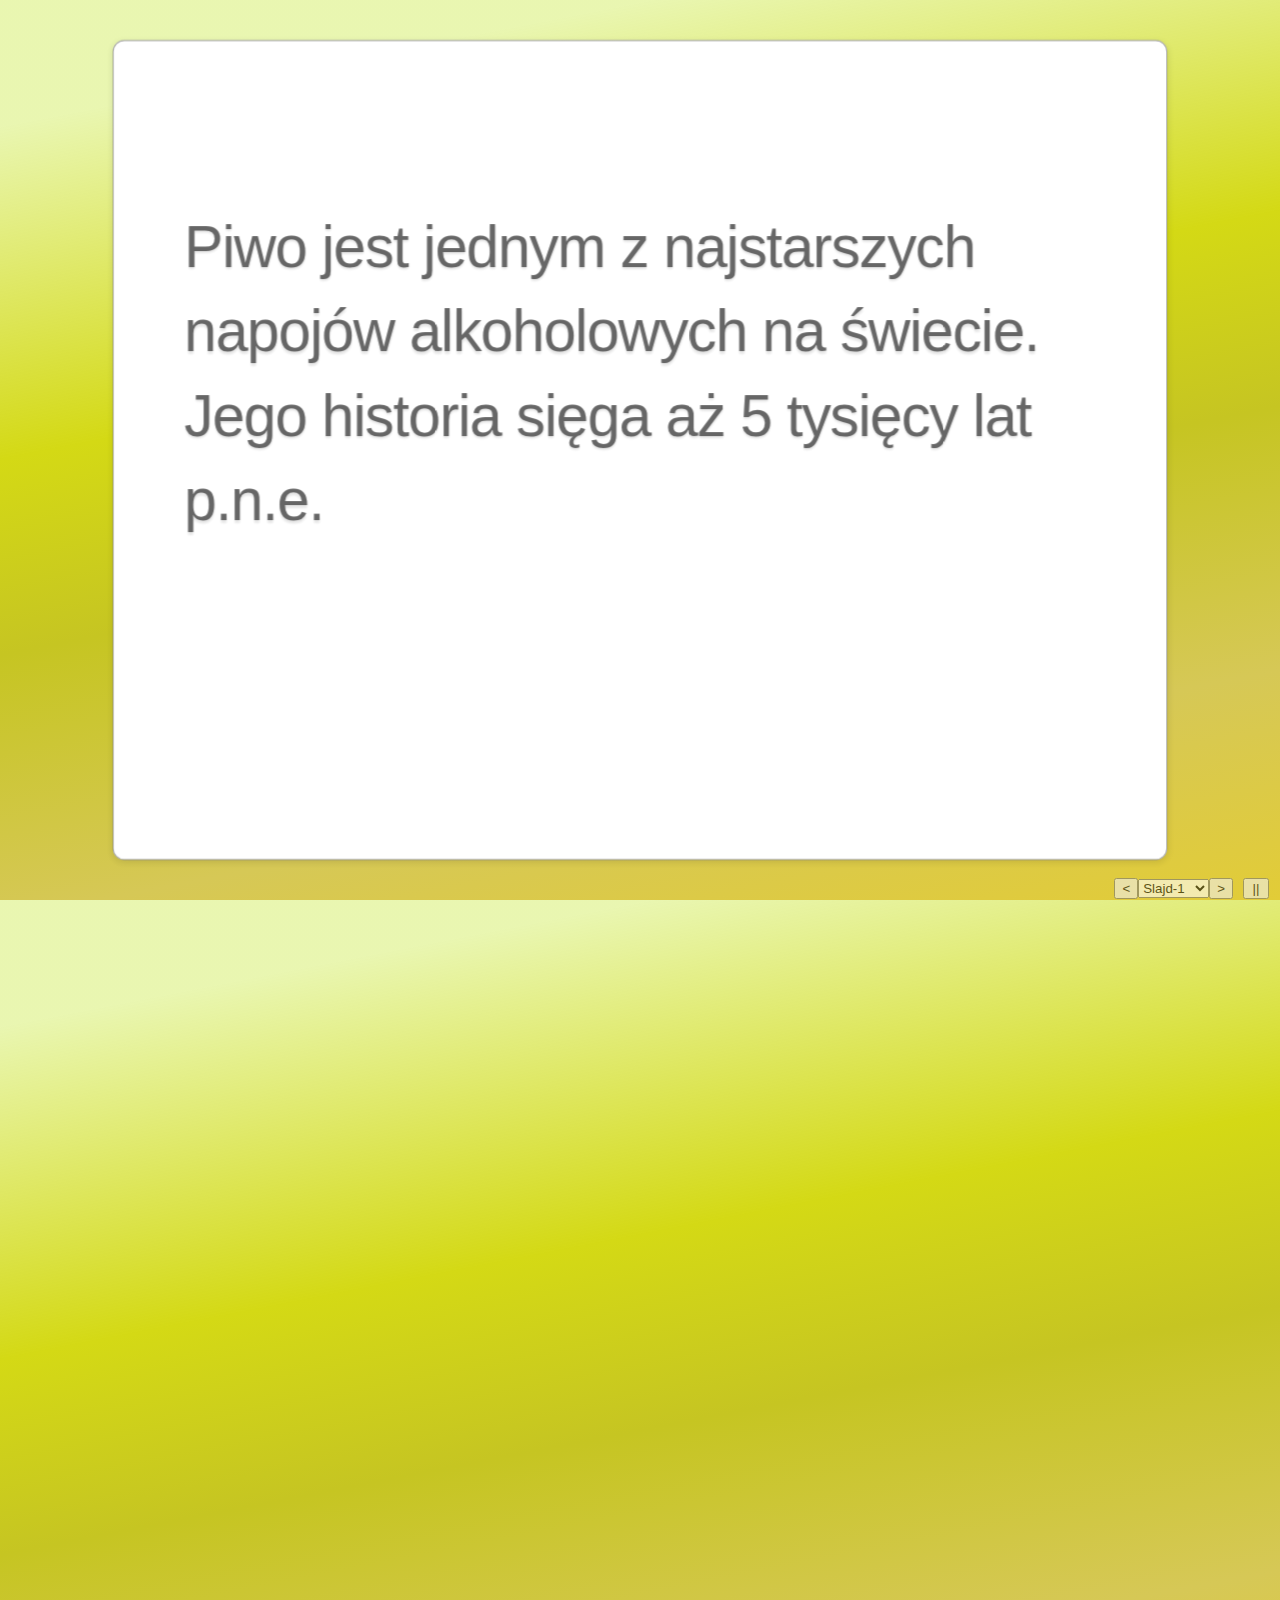
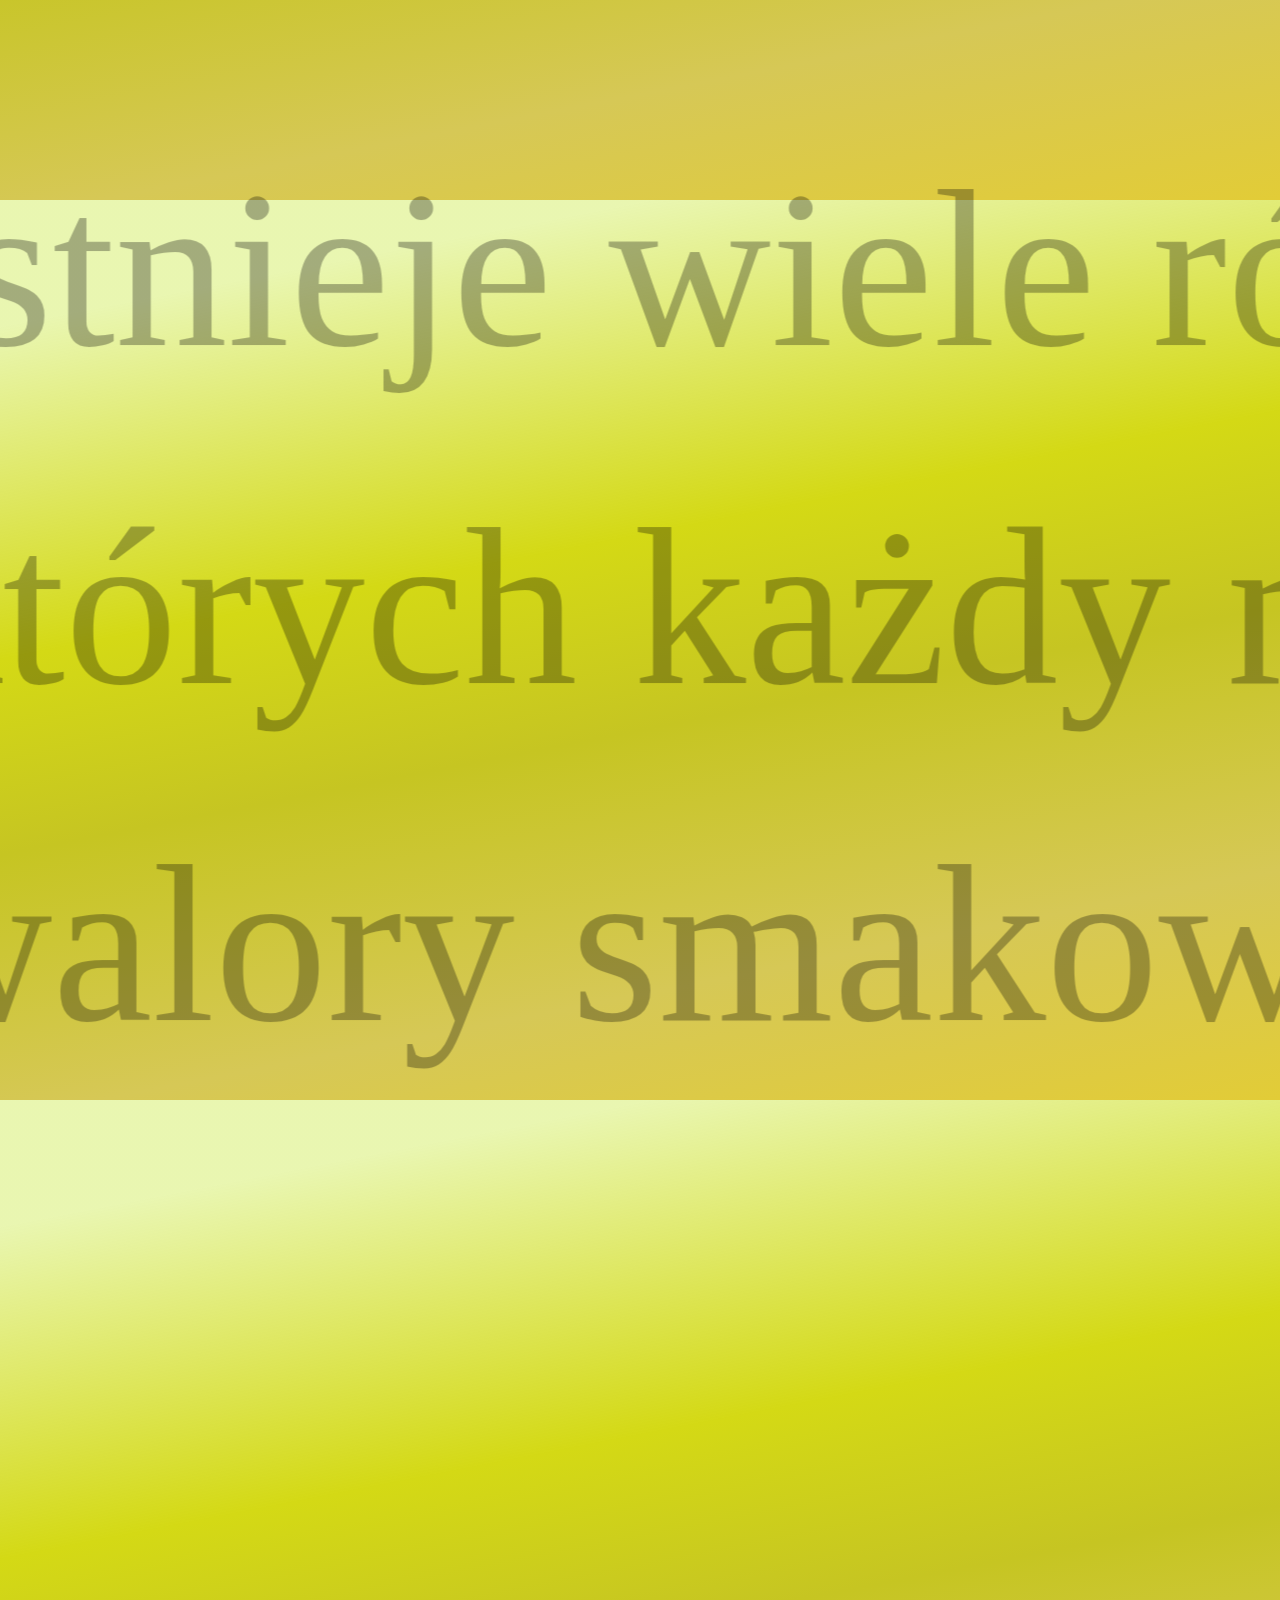
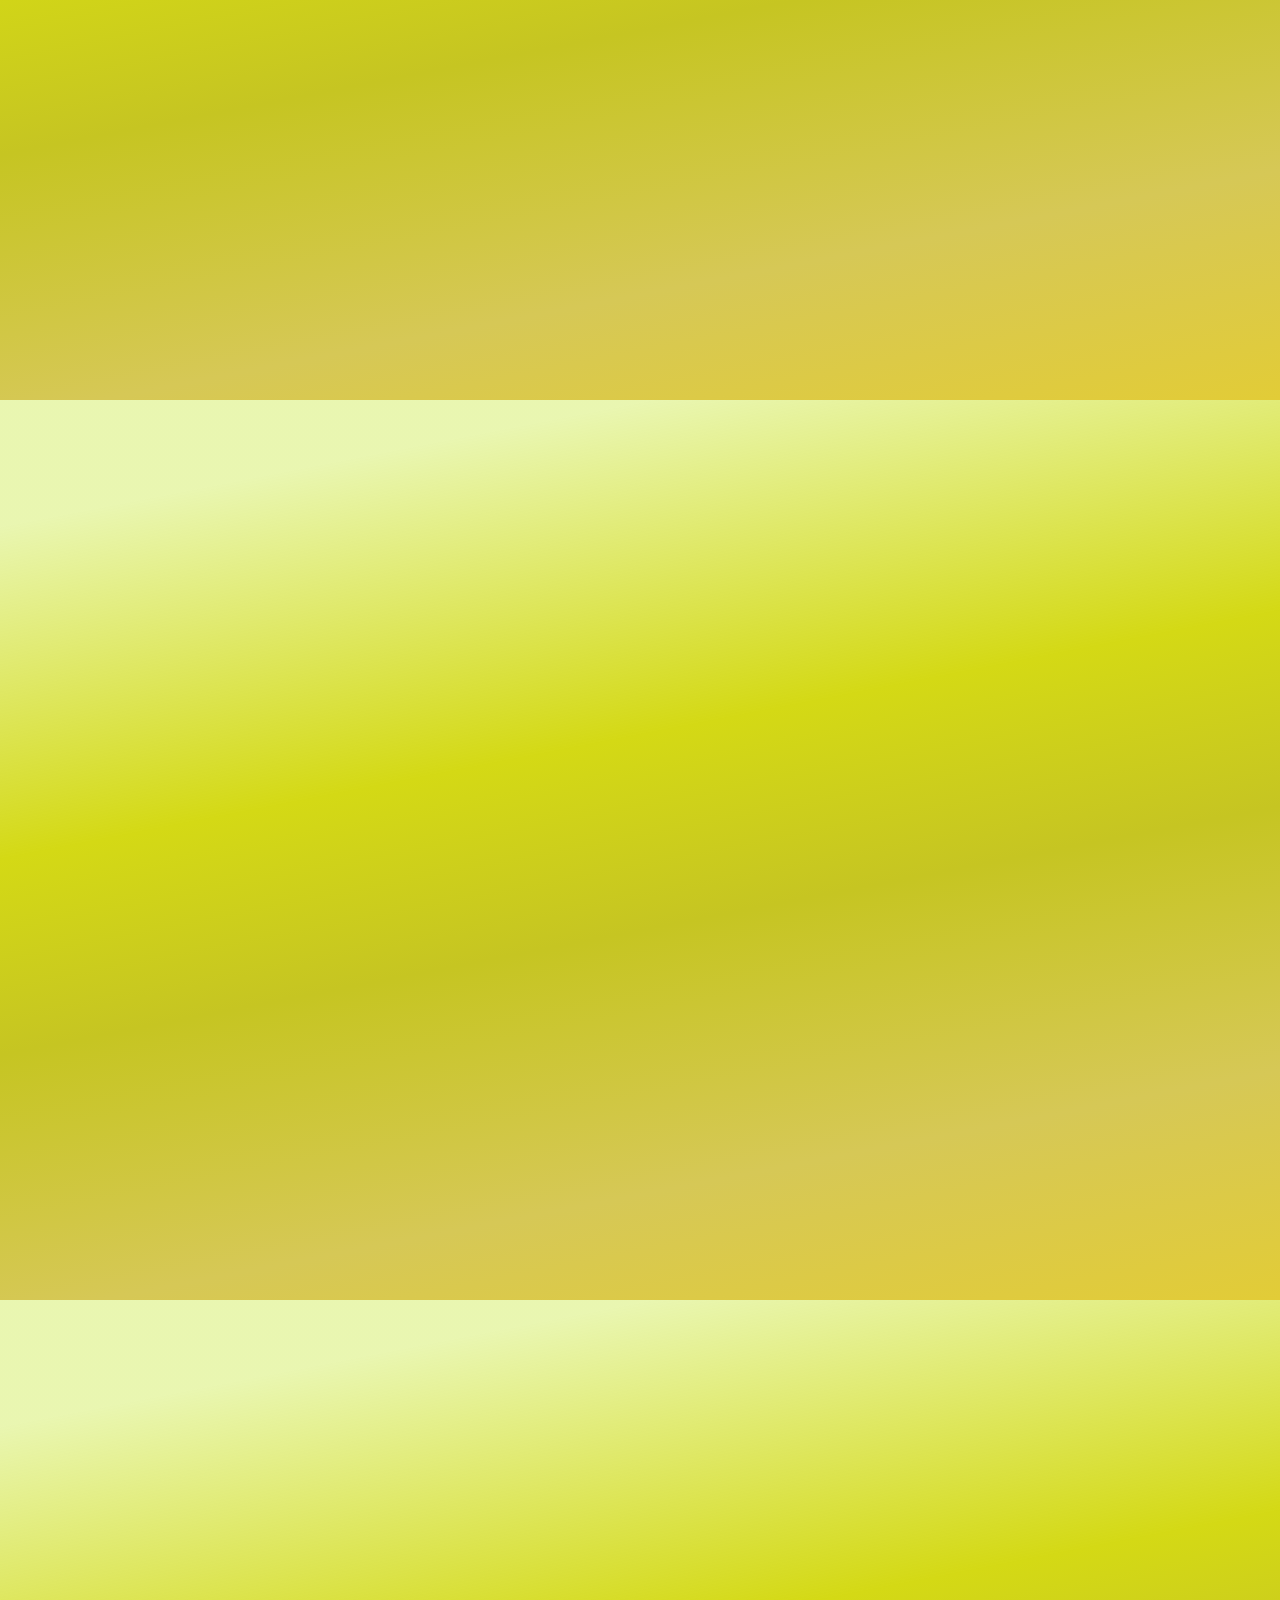
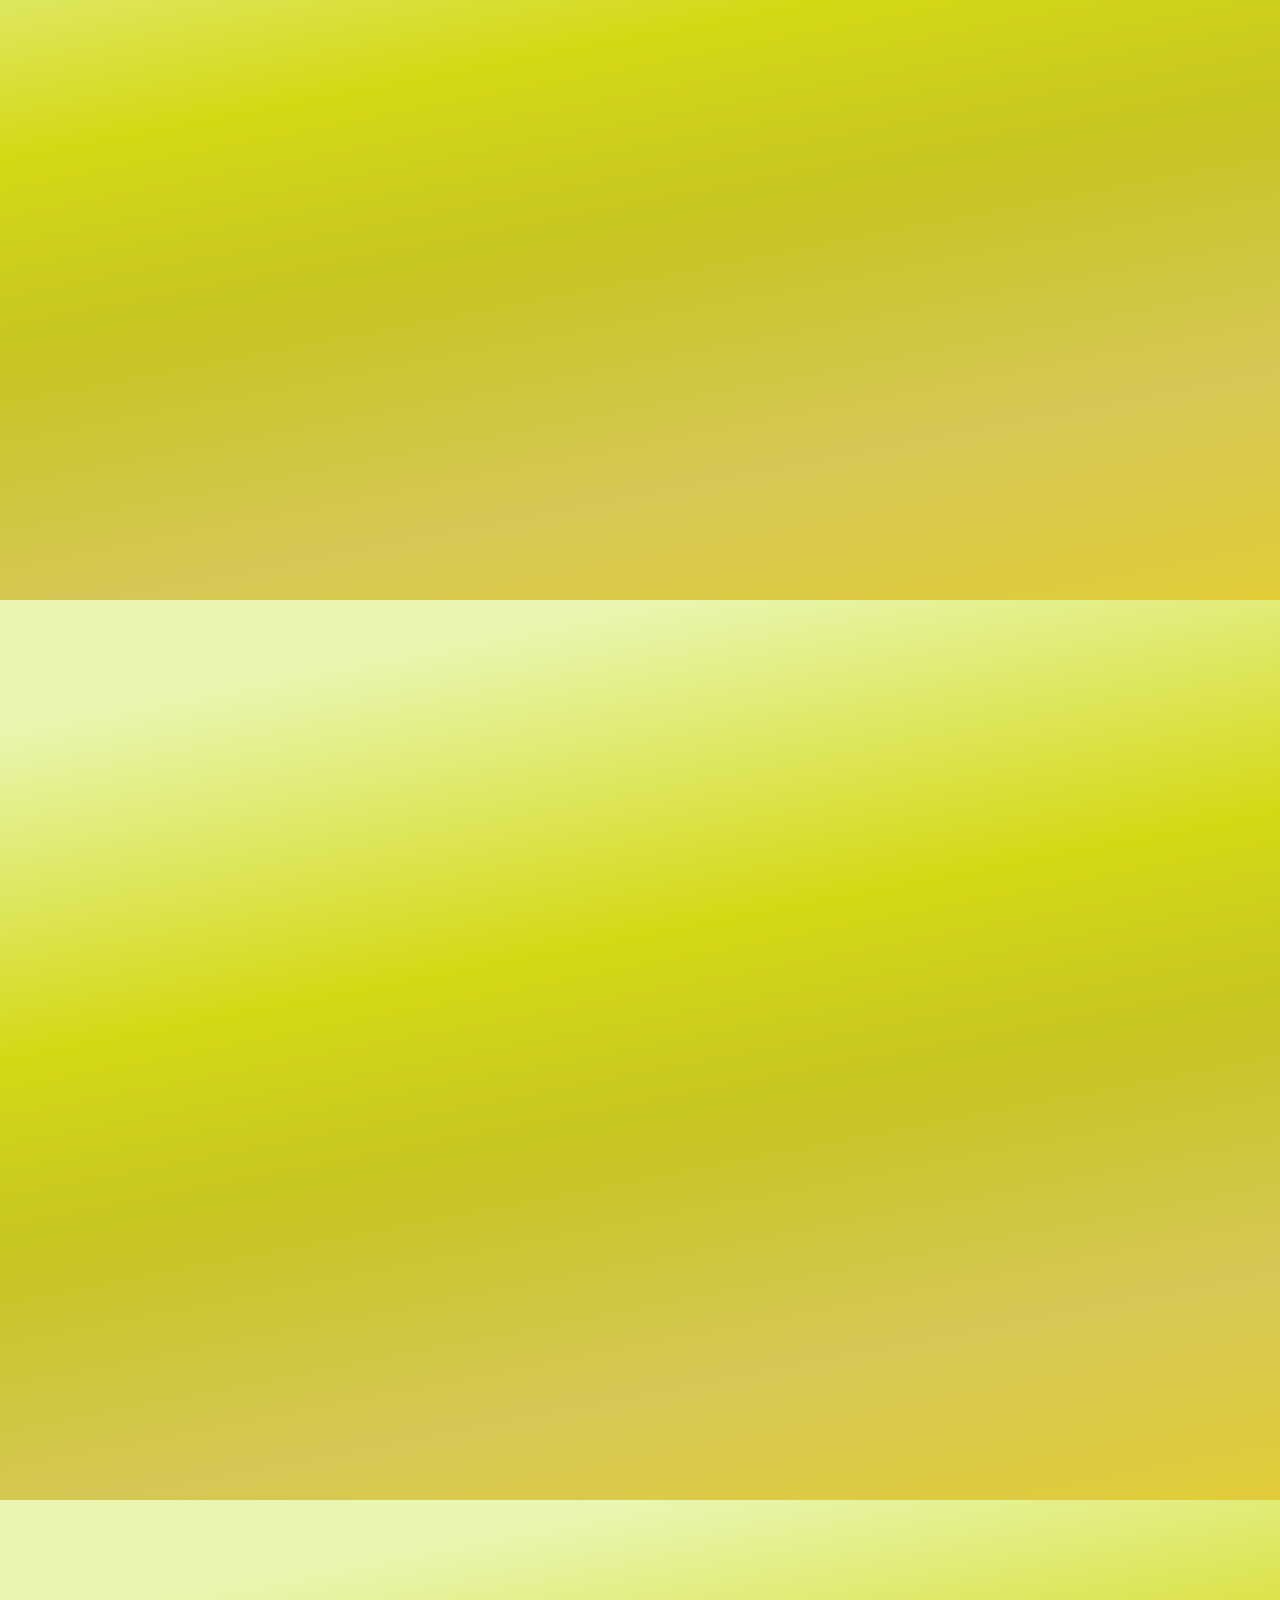
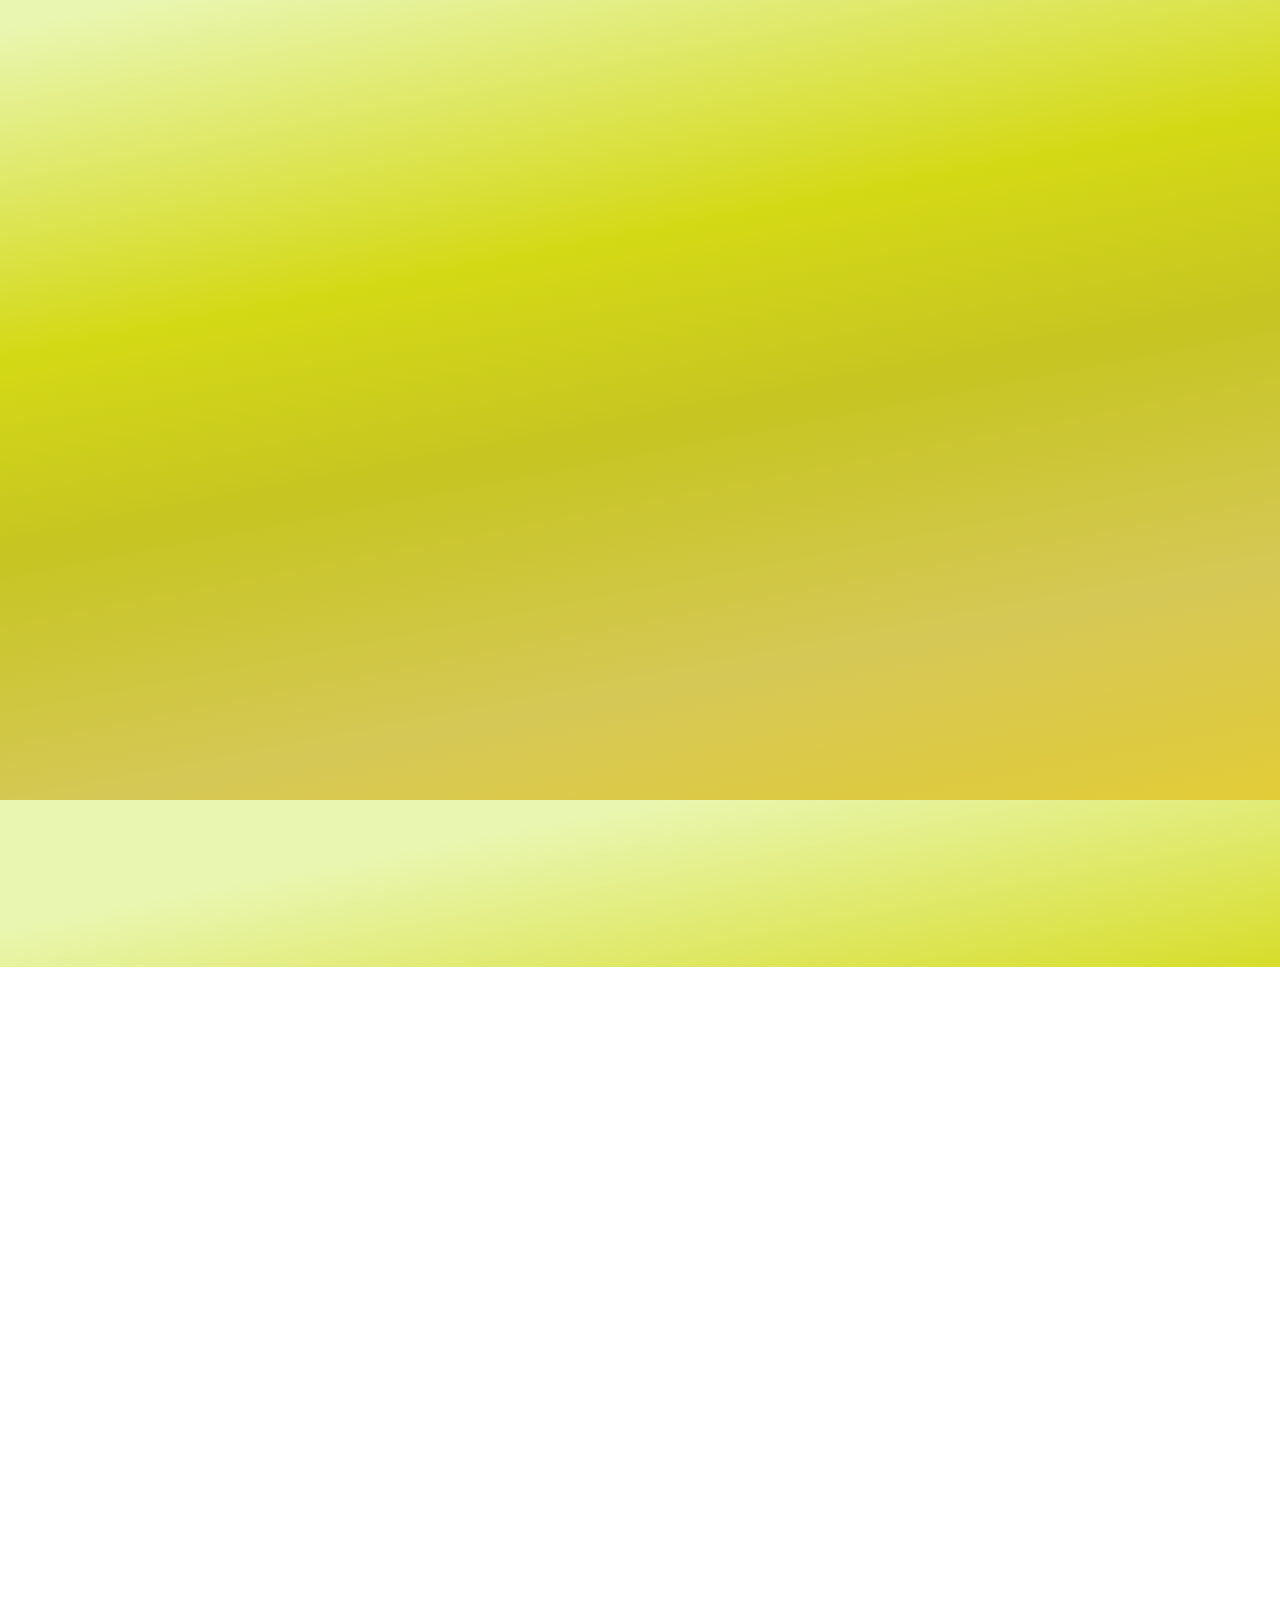
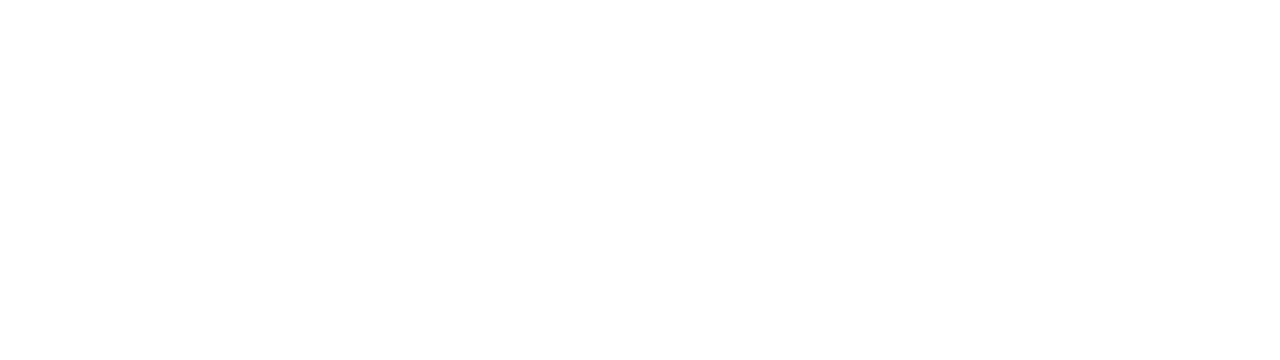
<file: prezentacja.html>
<!doctype html>
<html lang="pl">
	<head>
		<meta charset="UTF-8">
		<meta name="viewport" content="width=device-width,initial-scale=1.0">
		<meta name="apple-mobile-web-app-capable" content="yes" />
		<title>Prezentacja</title>
		<link href="./css/impress-demo.css" rel="stylesheet" />
		<link href="./css/impress-common.css" rel="stylesheet" />
		<link rel="shortcut icon" href="./img/favicon.png" />
		<link rel="apple-touch-icon" href="./img/apple-touch-icon.png" />
	</head>

	<body class="impress-not-supported">


	<div id="impress" data-transition-duration="3000" data-width="1024" data-height="768" data-max-scale="3" data-min-scale="0" data-perspective="1000" data-autoplay="7">

		<div id="Slajd-1" class="step slide" data-x="-1000" data-y="-1500" data-autoplay="10">
			<q>Piwo jest jednym z najstarszych napojów alkoholowych na świecie. Jego historia sięga aż 5 tysięcy lat p.n.e.</q>
		</div>

		<div id="Slajd-2" class="step slide" data-x="0" data-y="-1500">
			<q>Początkowo piwo było wytwarzane głównie przez kobiety, które pełniły rolę piekarzy i browarniczek.</q>
		</div>

		<div id="Slajd-3" class="step slide" data-x="1000" data-y="-1500">
			<q>Piwo jest znane i cenione na całym świecie, a różne kultury mają swoje unikalne style i tradycje związane z jego produkcją i konsumpcją.</q>
		</div>

		<div id="Slajd-4" class="step" data-x="0" data-y="0" data-scale="4">
			<span class="try">Istnieje wiele różnych stylów piwa, z których każdy ma swoje własne cechy i walory smakowe.</span>
		</div>

		<div id="Slajd-5" class="step" data-x="850" data-y="3000" data-rotate="90" data-scale="5">
			<p>Najbardziej popularnymi stylami piwa są lager, ale, stout, IPA (India Pale Ale) i wheat beer.</p>
		</div>

		<div id="Slajd-6" class="step" data-x="3500" data-y="2100" data-rotate="180" data-scale="6">
			<p>Piwo ma ważne miejsce w wielu kulturach i tradycjach na całym świecie.</p>
		</div>

		<div id="Slajd-7" class="step" data-x="2825" data-y="2325" data-z="-3000" data-rotate="300" data-scale="1">
			<p>W niektórych krajach, jak na przykład Niemcy, piwo jest nieodłącznym elementem festiwali, takich jak <b>Oktoberfest.</b></p>
		</div>

		<div id="Slajd-8" class="step" data-x="3500" data-y="-850" data-z="0" data-rotate="270" data-scale="6">
			<p>Spożycie piwa <b>w umiarkowanych ilościach</b> może przynieść pewne korzyści zdrowotne.</p>
		</div>

		<div id="Slajd-9" class="step" data-x="6700" data-y="-300" data-scale="6">
			<p>Warto jednak pamiętać, że nadmierne spożywanie alkoholu może prowadzić do szkodliwych skutków dla zdrowia, takich jak choroby wątroby i problemy związane z uzależnieniem.</p>
		</div>

		<div id="Slajd-10" class="step" data-x="6200" data-y="4300" data-z="-100" data-rotate-x="-40" data-rotate-y="10" data-scale="2">
			<p><span class="have">Piwo to napój o długiej historii, bogatej różnorodności smakowej i kulturowym znaczeniu.</span> <span class="in"></span> <b><sup></sup></b></p>
			<span class="footnote">Jakub Matej</span>
		</div>

		<div id="Całość" class="step" data-x="3000" data-y="1500" data-z="0" data-scale="10">
		</div>

	</div>

	<div id="impress-toolbar"></div>

	<div class="hint">
		<p>Użyj spacji albo strzałek u dołu lub na klawiaturze aby zmieniać slajdy<br/></p>
	</div>
	<script>
	if ("ontouchstart" in document.documentElement) { 
		document.querySelector(".hint").innerHTML = "<p>Swipe left or right to navigate</p>";
	}
	</script>

	<script src="js/impress.js"></script>
	<script>impress().init();</script>

	</body>
</html>
</file>
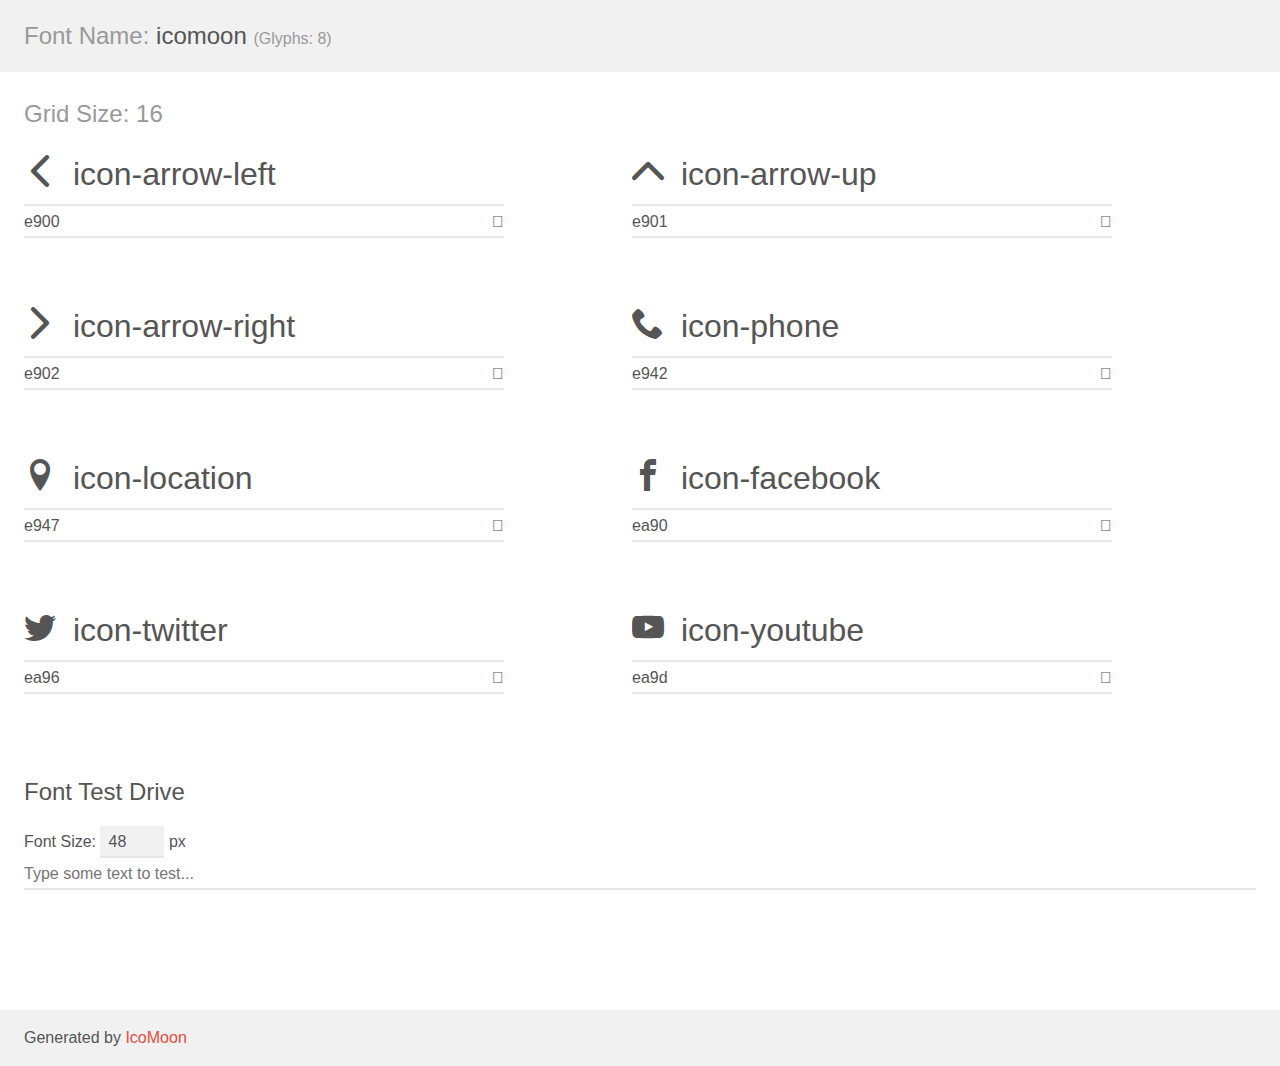
<file: css/fonts/icomoon/demo.html>
<!doctype html>
<html>
<head>
    <meta charset="utf-8">
    <title>IcoMoon Demo</title>
    <meta name="description" content="An Icon Font Generated By IcoMoon.io">
    <meta name="viewport" content="width=device-width, initial-scale=1">
    <link rel="stylesheet" href="demo-files/demo.css">
    <link rel="stylesheet" href="style.css"></head>
<body>
    <div class="bgc1 clearfix">
        <h1 class="mhmm mvm"><span class="fgc1">Font Name:</span> icomoon <small class="fgc1">(Glyphs:&nbsp;8)</small></h1>
    </div>
    <div class="clearfix mhl ptl">
        <h1 class="mvm mtn fgc1">Grid Size: 16</h1>
        <div class="glyph fs1">
            <div class="clearfix bshadow0 pbs">
                <span class="icon-arrow-left"></span>
                <span class="mls"> icon-arrow-left</span>
            </div>
            <fieldset class="fs0 size1of1 clearfix hidden-false">
                <input type="text" readonly value="e900" class="unit size1of2" />
                <input type="text" maxlength="1" readonly value="&#xe900;" class="unitRight size1of2 talign-right" />
            </fieldset>
            <div class="fs0 bshadow0 clearfix hidden-true">
                <span class="unit pvs fgc1">liga: </span>
                <input type="text" readonly value="" class="liga unitRight" />
            </div>
        </div>
        <div class="glyph fs1">
            <div class="clearfix bshadow0 pbs">
                <span class="icon-arrow-up"></span>
                <span class="mls"> icon-arrow-up</span>
            </div>
            <fieldset class="fs0 size1of1 clearfix hidden-false">
                <input type="text" readonly value="e901" class="unit size1of2" />
                <input type="text" maxlength="1" readonly value="&#xe901;" class="unitRight size1of2 talign-right" />
            </fieldset>
            <div class="fs0 bshadow0 clearfix hidden-true">
                <span class="unit pvs fgc1">liga: </span>
                <input type="text" readonly value="" class="liga unitRight" />
            </div>
        </div>
        <div class="glyph fs1">
            <div class="clearfix bshadow0 pbs">
                <span class="icon-arrow-right"></span>
                <span class="mls"> icon-arrow-right</span>
            </div>
            <fieldset class="fs0 size1of1 clearfix hidden-false">
                <input type="text" readonly value="e902" class="unit size1of2" />
                <input type="text" maxlength="1" readonly value="&#xe902;" class="unitRight size1of2 talign-right" />
            </fieldset>
            <div class="fs0 bshadow0 clearfix hidden-true">
                <span class="unit pvs fgc1">liga: </span>
                <input type="text" readonly value="" class="liga unitRight" />
            </div>
        </div>
        <div class="glyph fs1">
            <div class="clearfix bshadow0 pbs">
                <span class="icon-phone"></span>
                <span class="mls"> icon-phone</span>
            </div>
            <fieldset class="fs0 size1of1 clearfix hidden-false">
                <input type="text" readonly value="e942" class="unit size1of2" />
                <input type="text" maxlength="1" readonly value="&#xe942;" class="unitRight size1of2 talign-right" />
            </fieldset>
            <div class="fs0 bshadow0 clearfix hidden-true">
                <span class="unit pvs fgc1">liga: </span>
                <input type="text" readonly value="phone, telephone" class="liga unitRight" />
            </div>
        </div>
        <div class="glyph fs1">
            <div class="clearfix bshadow0 pbs">
                <span class="icon-location"></span>
                <span class="mls"> icon-location</span>
            </div>
            <fieldset class="fs0 size1of1 clearfix hidden-false">
                <input type="text" readonly value="e947" class="unit size1of2" />
                <input type="text" maxlength="1" readonly value="&#xe947;" class="unitRight size1of2 talign-right" />
            </fieldset>
            <div class="fs0 bshadow0 clearfix hidden-true">
                <span class="unit pvs fgc1">liga: </span>
                <input type="text" readonly value="location, map-marker" class="liga unitRight" />
            </div>
        </div>
        <div class="glyph fs1">
            <div class="clearfix bshadow0 pbs">
                <span class="icon-facebook"></span>
                <span class="mls"> icon-facebook</span>
            </div>
            <fieldset class="fs0 size1of1 clearfix hidden-false">
                <input type="text" readonly value="ea90" class="unit size1of2" />
                <input type="text" maxlength="1" readonly value="&#xea90;" class="unitRight size1of2 talign-right" />
            </fieldset>
            <div class="fs0 bshadow0 clearfix hidden-true">
                <span class="unit pvs fgc1">liga: </span>
                <input type="text" readonly value="facebook, brand10" class="liga unitRight" />
            </div>
        </div>
        <div class="glyph fs1">
            <div class="clearfix bshadow0 pbs">
                <span class="icon-twitter"></span>
                <span class="mls"> icon-twitter</span>
            </div>
            <fieldset class="fs0 size1of1 clearfix hidden-false">
                <input type="text" readonly value="ea96" class="unit size1of2" />
                <input type="text" maxlength="1" readonly value="&#xea96;" class="unitRight size1of2 talign-right" />
            </fieldset>
            <div class="fs0 bshadow0 clearfix hidden-true">
                <span class="unit pvs fgc1">liga: </span>
                <input type="text" readonly value="twitter, brand16" class="liga unitRight" />
            </div>
        </div>
        <div class="glyph fs1">
            <div class="clearfix bshadow0 pbs">
                <span class="icon-youtube"></span>
                <span class="mls"> icon-youtube</span>
            </div>
            <fieldset class="fs0 size1of1 clearfix hidden-false">
                <input type="text" readonly value="ea9d" class="unit size1of2" />
                <input type="text" maxlength="1" readonly value="&#xea9d;" class="unitRight size1of2 talign-right" />
            </fieldset>
            <div class="fs0 bshadow0 clearfix hidden-true">
                <span class="unit pvs fgc1">liga: </span>
                <input type="text" readonly value="youtube, brand21" class="liga unitRight" />
            </div>
        </div>
    </div>

    <!--[if gt IE 8]><!-->
    <div class="mhl clearfix mbl">
        <h1>Font Test Drive</h1>
        <label>
            Font Size: <input id="fontSize" type="number" class="textbox0 mbm"
            min="8" value="48" />
            px
        </label>
        <input id="testText" type="text" class="phl size1of1 mvl"
        placeholder="Type some text to test..." value=""/>
        <div id="testDrive" class="icon-" style="font-family: icomoon">&nbsp;
        </div>
    </div>
    <!--<![endif]-->
    <div class="bgc1 clearfix">
        <p class="mhl">Generated by <a href="https://icomoon.io/app">IcoMoon</a></p>
    </div>

    <script src="demo-files/demo.js"></script>
</body>
</html>
</file>
<file: css/impress-demo.css>
html, body, div, span, applet, object, iframe,
h1, h2, h3, h4, h5, h6, p, blockquote, pre,
a, abbr, acronym, address, big, cite, code,
del, dfn, em, img, ins, kbd, q, s, samp,
small, strike, strong, sub, sup, tt, var,
b, u, i, center,
dl, dt, dd, ol, ul, li,
fieldset, form, label, legend,
table, caption, tbody, tfoot, thead, tr, th, td,
article, aside, canvas, details, embed,
figure, figcaption, footer, header, hgroup,
menu, nav, output, ruby, section, summary,
time, mark, audio, video {
    margin: 0;
    padding: 0;
    border: 0;
    font-size: 100%;
    font: inherit;
    vertical-align: baseline;
}

article, aside, details, figcaption, figure,
footer, header, hgroup, menu, nav, section {
    display: block;
}
body {
    line-height: 1;
}
ol, ul {
    list-style: none;
}
blockquote, q {
    quotes: none;
}
blockquote:before, blockquote:after,
q:before, q:after {
    content: '';
    content: none;
}

table {
    border-collapse: collapse;
    border-spacing: 0;
}


body {
    font-family: 'PT Sans', sans-serif;
    min-height: 740px;
    background: rgb(226,204,55);
    background: linear-gradient(349deg, rgba(226,204,55,1) 0%, rgba(214,200,86,1) 20%, rgba(198,197,34,1) 43%, rgba(212,217,21,1) 60%, rgba(213,238,105,0.5214286398153012) 89%);
}

b, strong { font-weight: bold }
i, em { font-style: italic }

a {
    color: inherit;
    text-decoration: none;
    padding: 0 0.1em;
    background: rgba(255,255,255,0.5);
    text-shadow: -1px -1px 2px rgba(100,100,100,0.9);
    border-radius: 0.2em;

    -webkit-transition: 0.5s;
    -moz-transition:    0.5s;
    -ms-transition:     0.5s;
    -o-transition:      0.5s;
    transition:         0.5s;
}

a:hover,
a:focus {
    background: rgba(255,255,255,1);
    text-shadow: -1px -1px 2px rgba(100,100,100,0.5);
}

.fallback-message {
    font-family: sans-serif;
    line-height: 1.3;

    width: 780px;
    padding: 10px 10px 0;
    margin: 20px auto;

    border: 1px solid #E4C652;
    border-radius: 10px;
    background: #EEDC94;
}

.fallback-message p {
    margin-bottom: 10px;
}

.impress-supported .fallback-message {
    display: none;
}


.step {
    position: relative;
    width: 900px;
    padding: 40px;
    margin: 20px auto;

    -webkit-box-sizing: border-box;
    -moz-box-sizing:    border-box;
    -ms-box-sizing:     border-box;
    -o-box-sizing:      border-box;
    box-sizing:         border-box;

    font-family: 'PT Serif', georgia, serif;
    font-size: 48px;
    line-height: 1.5;
}

.impress-enabled .step {
    margin: 0;
    opacity: 0.3;

    -webkit-transition: opacity 1s;
    -moz-transition:    opacity 1s;
    -ms-transition:     opacity 1s;
    -o-transition:      opacity 1s;
    transition:         opacity 1s;
}

.impress-enabled .step.active { opacity: 1 }

.slide {
    display: block;

    width: 900px;
    height: 700px;
    padding: 40px 60px;

    background-color: white;
    border: 1px solid rgba(0, 0, 0, .3);
    border-radius: 10px;
    box-shadow: 0 2px 6px rgba(0, 0, 0, .1);

    color: rgb(102, 102, 102);
    text-shadow: 0 2px 2px rgba(0, 0, 0, .1);

    font-family: 'Open Sans', Arial, sans-serif;
    font-size: 30px;
    line-height: 36px;
    letter-spacing: -1px;
}

.slide q {
    display: block;
    font-size: 50px;
    line-height: 72px;

    margin-top: 100px;
}

.slide q strong {
    white-space: nowrap;
}

#title {
    padding: 0;
}

#title .try {
    font-size: 64px;
    position: absolute;
    top: -0.5em;
    left: 1.5em;

    -webkit-transform: translateZ(20px);
    -moz-transform:    translateZ(20px);
    -ms-transform:     translateZ(20px);
    -o-transform:      translateZ(20px);
    transform:         translateZ(20px);
}

#title h1 {
    font-size: 180px;

    -webkit-transform: translateZ(50px);
    -moz-transform:    translateZ(50px);
    -ms-transform:     translateZ(50px);
    -o-transform:      translateZ(50px);
    transform:         translateZ(50px);
}

#title .footnote {
    font-size: 32px;
}

#big {
    width: 600px;
    text-align: center;
    font-size: 60px;
    line-height: 1;
}

#big strong,
#big b {
    display: block;
    font-size: 250px;
    line-height: 250px;
}

#big .thoughts {
    font-size: 90px;
    line-height: 150px;
}

#tiny {
    width: 500px;
    text-align: center;
}

#ing { width: 500px }

#ing b {
    display: inline-block;
    -webkit-transition: 0.5s;
    -moz-transition:    0.5s;
    -ms-transition:     0.5s;
    -o-transition:      0.5s;
    transition:         0.5s;
}

#ing.present .positioning {
    -webkit-transform: translateY(-10px);
    -moz-transform:    translateY(-10px);
    -ms-transform:     translateY(-10px);
    -o-transform:      translateY(-10px);
    transform:         translateY(-10px);
}

#ing.present .rotating {
    -webkit-transform: rotate(-10deg);
    -moz-transform:    rotate(-10deg);
    -ms-transform:     rotate(-10deg);
    -o-transform:      rotate(-10deg);
    transform:         rotate(-10deg);

    -webkit-transition-delay: 0.25s;
    -moz-transition-delay:    0.25s;
    -ms-transition-delay:     0.25s;
    -o-transition-delay:      0.25s;
    transition-delay:         0.25s;
}

#ing.present .scaling {
    -webkit-transform: scale(0.7);
    -moz-transform:    scale(0.7);
    -ms-transform:     scale(0.7);
    -o-transform:      scale(0.7);
    transform:         scale(0.7);

    -webkit-transition-delay: 0.5s;
    -moz-transition-delay:    0.5s;
    -ms-transition-delay:     0.5s;
    -o-transition-delay:      0.5s;
    transition-delay:         0.5s;
}


#imagination {
    width: 600px;
}

#imagination .imagination {
    font-size: 78px;
}

#source {
    width: 700px;
    padding-bottom: 300px;

    background-image: url([data-uri]);
    background-position: bottom right;
    background-repeat: no-repeat;
}

#source q {
    font-size: 60px;
}

#its-in-3d p {
    -webkit-transform-style: preserve-3d;
    -moz-transform-style:    preserve-3d; 
    -ms-transform-style:     preserve-3d;
    -o-transform-style:      preserve-3d;
    transform-style:         preserve-3d;
}

#its-in-3d span,
#its-in-3d b {
    display: inline-block;
    -webkit-transform: translateZ(40px);
    -moz-transform:    translateZ(40px);
    -ms-transform:     translateZ(40px);
    -o-transform:      translateZ(40px);
     transform:        translateZ(40px);

    -webkit-transition: 0.5s;
    -moz-transition:    0.5s;
    -ms-transition:     0.5s;
    -o-transition:      0.5s;
    transition:         0.5s;
}

#its-in-3d .have {
    -webkit-transform: translateZ(-40px);
    -moz-transform:    translateZ(-40px);
    -ms-transform:     translateZ(-40px);
    -o-transform:      translateZ(-40px);
    transform:         translateZ(-40px);
}

#its-in-3d .you {
    -webkit-transform: translateZ(20px);
    -moz-transform:    translateZ(20px);
    -ms-transform:     translateZ(20px);
    -o-transform:      translateZ(20px);
    transform:         translateZ(20px);
}

#its-in-3d .noticed {
    -webkit-transform: translateZ(-40px);
    -moz-transform:    translateZ(-40px);
    -ms-transform:     translateZ(-40px);
    -o-transform:      translateZ(-40px);
    transform:         translateZ(-40px);
}

#its-in-3d .its {
    -webkit-transform: translateZ(60px);
    -moz-transform:    translateZ(60px);
    -ms-transform:     translateZ(60px);
    -o-transform:      translateZ(60px);
    transform:         translateZ(60px);
}

#its-in-3d .in {
    -webkit-transform: translateZ(-10px);
    -moz-transform:    translateZ(-10px);
    -ms-transform:     translateZ(-10px);
    -o-transform:      translateZ(-10px);
    transform:         translateZ(-10px);
}

#its-in-3d .footnote {
    font-size: 32px;

    -webkit-transform: translateZ(-10px);
    -moz-transform:    translateZ(-10px);
    -ms-transform:     translateZ(-10px);
    -o-transform:      translateZ(-10px);
    transform:         translateZ(-10px);
}

#its-in-3d.present span,
#its-in-3d.present b {
    -webkit-transform: translateZ(0px);
    -moz-transform:    translateZ(0px);
    -ms-transform:     translateZ(0px);
    -o-transform:      translateZ(0px);
    transform:         translateZ(0px);
}

#overview { display: none }


.impress-on-overview .step {
    opacity: 1;
    cursor: pointer;
}

.hint {

    display: none;

    position: fixed;
    left: 0;
    right: 0;
    bottom: 200px;

    background: rgba(0,0,0,0.5);
    color: #EEE;
    text-align: center;

    font-size: 50px;
    padding: 20px;

    z-index: 100;

    opacity: 0;

    -webkit-transform: translateY(400px);
    -moz-transform:    translateY(400px);
    -ms-transform:     translateY(400px);
    -o-transform:      translateY(400px);
    transform:         translateY(400px);

    -webkit-transition: opacity 1s, -webkit-transform 0.5s 1s;
    -moz-transition:    opacity 1s,    -moz-transform 0.5s 1s;
    -ms-transition:     opacity 1s,     -ms-transform 0.5s 1s;
    -o-transition:      opacity 1s,      -o-transform 0.5s 1s;
    transition:         opacity 1s,         transform 0.5s 1s;
}

.impress-enabled .hint { display: block }

.impress-on-bored .hint {
  
    opacity: 1;

    -webkit-transform: translateY(0px);
    -moz-transform:    translateY(0px);
    -ms-transform:     translateY(0px);
    -o-transform:      translateY(0px);
    transform:         translateY(0px);

    -webkit-transition: opacity 1s 5s, -webkit-transform 0.5s 4.5s;
    -moz-transition:    opacity 1s 5s,    -moz-transform 0.5s 4.5s;
    -ms-transition:     opacity 1s 5s,     -ms-transform 0.5s 4.5s;
    -o-transition:      opacity 1s 5s,      -o-transform 0.5s 4.5s;
    transition:         opacity 1s 5s,         transform 0.5s 4.5s;
}
</file>
<file: css/impress-common.css>
#impress .step .substep {
    opacity: 0;
}

#impress .step .substep.substep-visible {
    opacity: 1;
    transition: opacity 1s;
}

.notes {
    display: none;
}

.impress-enabled div#impress-toolbar {
    position: fixed;
    right: 1px;
    bottom: 1px;
    opacity: 0.6;
    z-index: 10;
}
.impress-enabled div#impress-toolbar > span {
    margin-right: 10px;
}
.impress-enabled div#impress-toolbar.impress-toolbar-show {
    display: block;
}
.impress-enabled div#impress-toolbar.impress-toolbar-hide {
    display: none;
}

.impress-progress {
    position: absolute;
    left: 59px;
    bottom: 1px;
    text-align: left;
    font-size: 10pt;
    opacity: 0.6;
}
.impress-enabled .impress-progressbar {
  position: absolute;
  right: 318px;
  bottom: 1px;
  left: 118px;
  border-radius: 7px;
  border: 2px solid rgba(100, 100, 100, 0.2);
}
.impress-progressbar {
    right: 118px;
}
.impress-progressbar DIV {
    width: 0;
    height: 2px;
    border-radius: 5px;
    background: rgba(75, 75, 75, 0.4);
    transition: width 1s linear;
}
.impress-enabled .impress-progress {
  position: absolute;
  left: 59px;
  bottom: 1px;
  text-align: left;
  opacity: 0.6;
}
.impress-enabled #impress-help {
    background: none repeat scroll 0 0 rgba(0, 0, 0, 0.5);
    color: #EEEEEE;
    font-size: 80%;
    position: fixed;
    left: 2em;
    bottom: 2em;
    width: 24em;
    border-radius: 1em;
    padding: 1em;
    text-align: center;
    z-index: 100;
    font-family: Verdana, Arial, Sans;
}
.impress-enabled #impress-help td {
    padding-left: 1em;
    padding-right: 1em;
}


body.impress-mouse-timeout div#impress-toolbar {
    display: none;
}

body.impress-mouse-timeout {
    cursor: none;
}

.impress-enabled                          { pointer-events: none }
.impress-enabled #impress                 { pointer-events: auto }

.impress-enabled #impress-toolbar         { pointer-events: auto }
.impress-enabled #impress-console-button  { pointer-events: auto }
</file>
<file: css/fonts/icomoon/demo-files/demo.css>
body {
  padding: 0;
  margin: 0;
  font-family: sans-serif;
  font-size: 1em;
  line-height: 1.5;
  color: #555;
  background: #fff;
}
h1 {
  font-size: 1.5em;
  font-weight: normal;
}
small {
  font-size: .66666667em;
}
a {
  color: #e74c3c;
  text-decoration: none;
}
a:hover, a:focus {
  box-shadow: 0 1px #e74c3c;
}
.bshadow0, input {
  box-shadow: inset 0 -2px #e7e7e7;
}
input:hover {
  box-shadow: inset 0 -2px #ccc;
}
input, fieldset {
  font-family: sans-serif;
  font-size: 1em;
  margin: 0;
  padding: 0;
  border: 0;
}
input {
  color: inherit;
  line-height: 1.5;
  height: 1.5em;
  padding: .25em 0;
}
input:focus {
  outline: none;
  box-shadow: inset 0 -2px #449fdb;
}
.glyph {
  font-size: 16px;
  width: 15em;
  padding-bottom: 1em;
  margin-right: 4em;
  margin-bottom: 1em;
  float: left;
  overflow: hidden;
}
.liga {
  width: 80%;
  width: calc(100% - 2.5em);
}
.talign-right {
  text-align: right;
}
.talign-center {
  text-align: center;
}
.bgc1 {
  background: #f1f1f1;
}
.fgc1 {
  color: #999;
}
.fgc0 {
  color: #000;
}
p {
  margin-top: 1em;
  margin-bottom: 1em;
}
.mvm {
  margin-top: .75em;
  margin-bottom: .75em;
}
.mtn {
  margin-top: 0;
}
.mtl, .mal {
  margin-top: 1.5em;
}
.mbl, .mal {
  margin-bottom: 1.5em;
}
.mal, .mhl {
  margin-left: 1.5em;
  margin-right: 1.5em;
}
.mhmm {
  margin-left: 1em;
  margin-right: 1em;
}
.mls {
  margin-left: .25em;
}
.ptl {
  padding-top: 1.5em;
}
.pbs, .pvs {
  padding-bottom: .25em;
}
.pvs, .pts {
  padding-top: .25em;
}
.unit {
  float: left;
}
.unitRight {
  float: right;
}
.size1of2 {
  width: 50%;
}
.size1of1 {
  width: 100%;
}
.clearfix:before, .clearfix:after {
  content: " ";
  display: table;
}
.clearfix:after {
  clear: both;
}
.hidden-true {
  display: none;
}
.textbox0 {
  width: 3em;
  background: #f1f1f1;
  padding: .25em .5em;
  line-height: 1.5;
  height: 1.5em;
}
#testDrive {
  display: block;
  padding-top: 24px;
  line-height: 1.5;
}
.fs0 {
  font-size: 16px;
}
.fs1 {
  font-size: 32px;
}
</file>
<file: css/fonts/icomoon/style.css>
@font-face {
  font-family: 'icomoon';
  src:  url('fonts/icomoon.eot?v8vgex');
  src:  url('fonts/icomoon.eot?v8vgex#iefix') format('embedded-opentype'),
    url('fonts/icomoon.ttf?v8vgex') format('truetype'),
    url('fonts/icomoon.woff?v8vgex') format('woff'),
    url('fonts/icomoon.svg?v8vgex#icomoon') format('svg');
  font-weight: normal;
  font-style: normal;
  font-display: block;
}

[class^="icon-"], [class*=" icon-"] {
  /* use !important to prevent issues with browser extensions that change fonts */
  font-family: 'icomoon' !important;
  speak: never;
  font-style: normal;
  font-weight: normal;
  font-variant: normal;
  text-transform: none;
  line-height: 1;

  /* Better Font Rendering =========== */
  -webkit-font-smoothing: antialiased;
  -moz-osx-font-smoothing: grayscale;
}

.icon-arrow-left:before {
  content: "\e900";
}
.icon-arrow-up:before {
  content: "\e901";
}
.icon-arrow-right:before {
  content: "\e902";
}
.icon-phone:before {
  content: "\e942";
}
.icon-location:before {
  content: "\e947";
}
.icon-facebook:before {
  content: "\ea90";
}
.icon-twitter:before {
  content: "\ea96";
}
.icon-youtube:before {
  content: "\ea9d";
}
</file>
